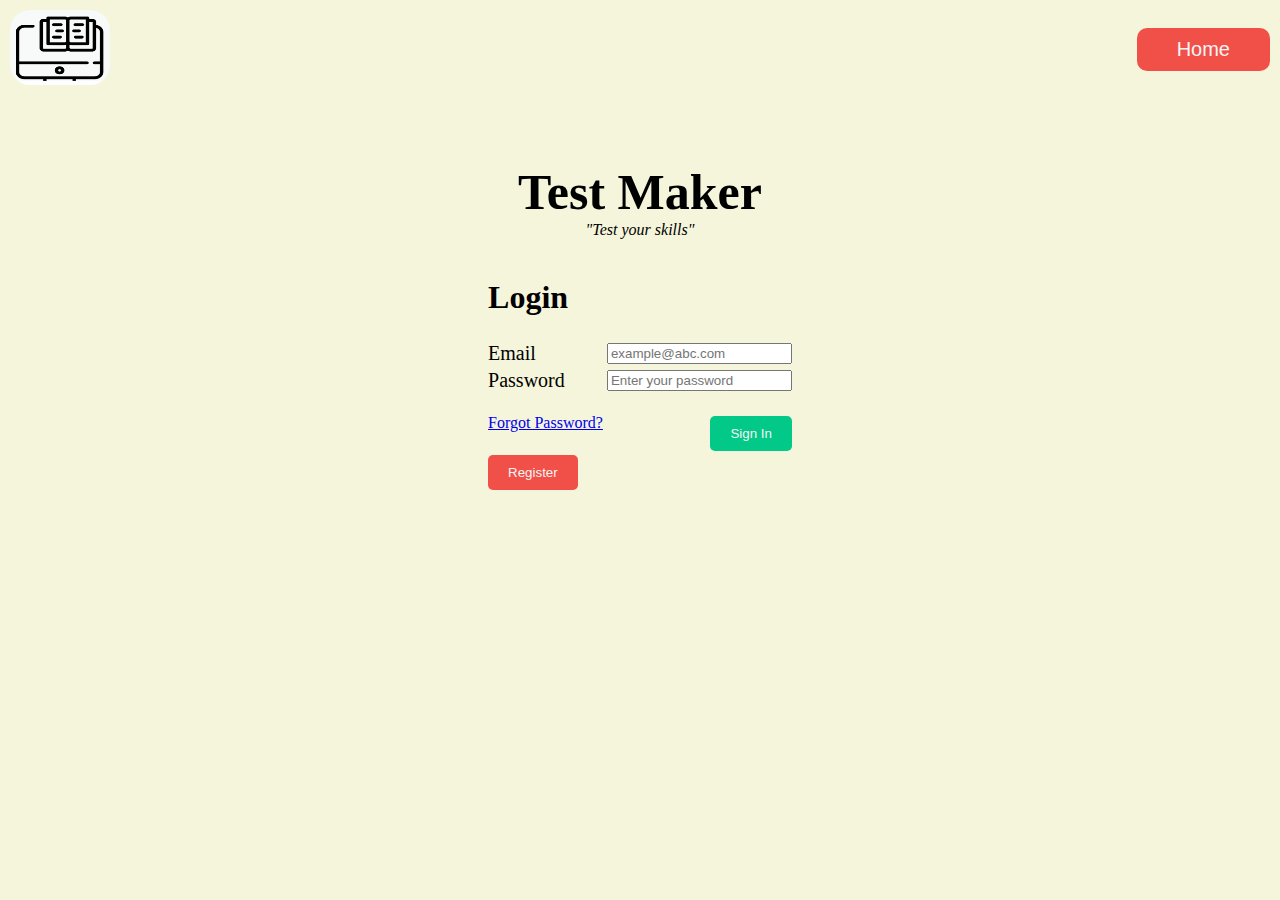
<file: src/main/resources/static/login.html>
<!DOCTYPE html>
<html lang="en" xmlns:th="http://www.thymeleaf.org">

<head>
    <meta charset="UTF-8">
    <meta http-equiv="X-UA-Compatible" content="IE=edge">
    <meta name="viewport" content="width=device-width, initial-scale=1.0">
    <link rel="stylesheet" href="./style.css">
    <title>Register</title>
</head>

<body>
    <nav>
        <a href="http://localhost:8080/"><img src="./Project Logo.png" width="100px" height="75px" alt="Logo"></a>
        <a href="http://localhost:8080/"><button id="home-btn">Home</button></a>
    </nav>
    <header>
        <h1 class="heading">Test Maker</h1>
        <p><i>"Test your skills"</i></p>
    </header>
    <div class="register">
        <form action="./create_view_test.html" method="post">
            <table>
                <tr><td><h1>Login</h1></td></tr>
                
                <tr>
                    <td><label for="email">Email</label></td>
                    <td><input type="email" name="email" id="email" placeholder="example@abc.com"></td>
                </tr>
                <tr>
                    <td><label for="password">Password</label></td>
                    <td><input type="password" name="password" id="passwrd" placeholder="Enter your password"></td>
                </tr>
                
                <tr>
                    <td><a href="#">Forgot Password?</a></td>
                    <td><a href="./create_view_test.html"><button type="button" id="submit-login">Sign In</button></a></td>
                </tr>
                <tr>
                    <td>
                        <a href="./register.html"><button type="button" id="reg-login">Register</button></a>
                    </td>
                </tr>
                
            </table>
        </form>

    </div>

</body>

</html>
</file>
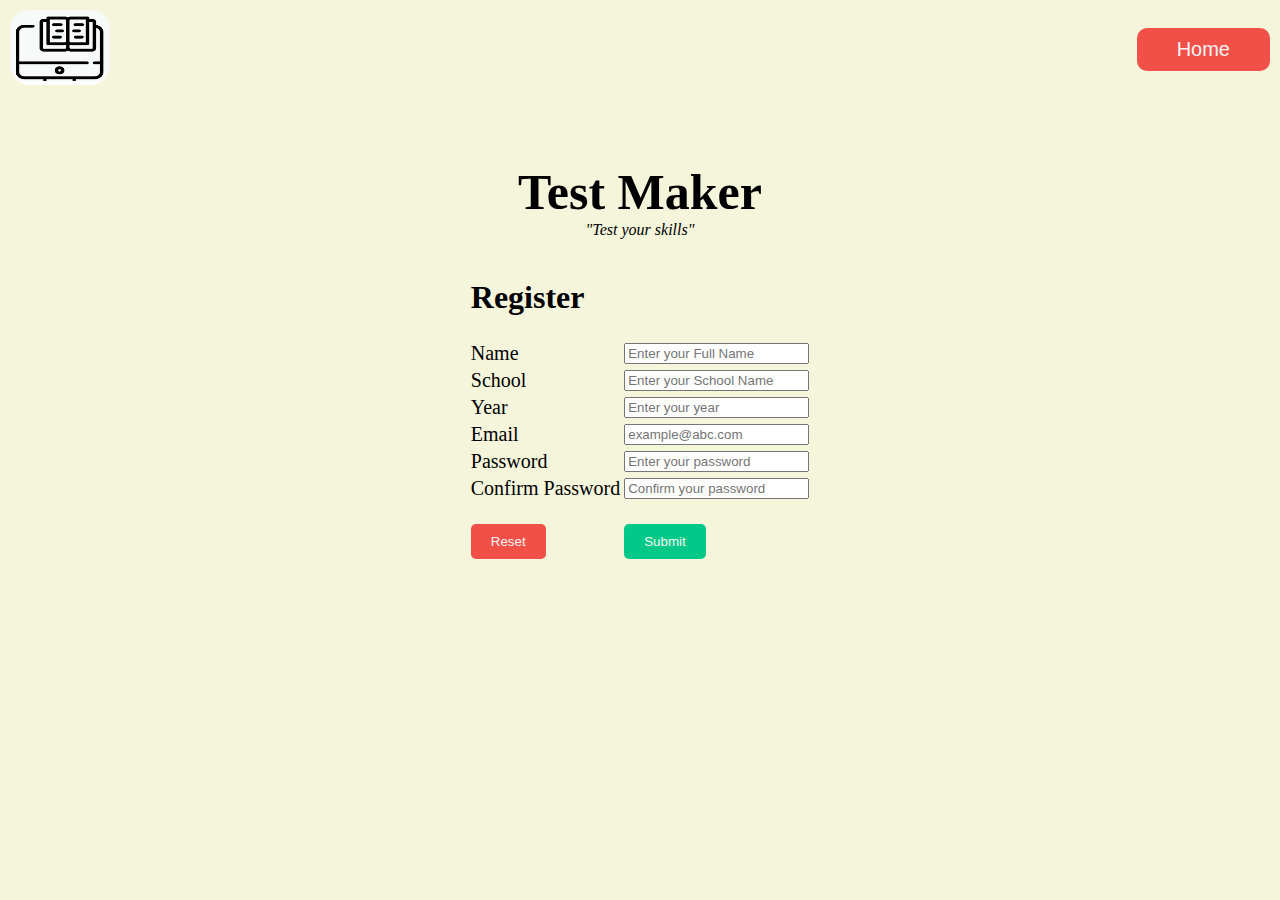
<file: src/main/resources/static/register.html>
<!DOCTYPE html>
<html lang="en">

<head>
    <meta charset="UTF-8">
    <meta http-equiv="X-UA-Compatible" content="IE=edge">
    <meta name="viewport" content="width=device-width, initial-scale=1.0">
    <link rel="stylesheet" href="./style.css">
    <title>Register</title>
</head>

<body>
    <nav>
        <a href="../index.html"><img src="./Project Logo.png" width="100px" height="75px" alt="Logo"></a>
        <a href="../index.html"><button id="home-btn">Home</button></a>
    </nav>
    <header>
        <h1 class="heading">Test Maker</h1>
        <p><i>"Test your skills"</i></p>
    </header>
    <div class="register">
        <form action="" method="post">
            <table>
                <tr><td><h1>Register</h1></td></tr>
                <tr>
                    <td><label for="name">Name</label></td>
                    <td>
                        <input type="text" placeholder="Enter your Full Name">
                    </td>
                </tr>
                <tr>
                    <td><label for="school">School</label></td>
                    <td><input type="text" placeholder="Enter your School Name"></td>
                </tr>
                <tr>
                    <td><label for="year">Year</label></td>
                    <td><input type="number" name="year" id="year" placeholder="Enter your year"></td>
                </tr>
                <tr>
                    <td><label for="email">Email</label></td>
                    <td><input type="email" name="email" id="email" placeholder="example@abc.com"></td>
                </tr>
                <tr>
                    <td><label for="password">Password</label></td>
                    <td><input type="password" name="password" id="passwrd" placeholder="Enter your password"></td>
                </tr>
                <tr>
                    <td><label for="confirm-password">Confirm Password</label></td>
                    <td><input type="password" name="confirm-password" id="confirm-password" placeholder="Confirm your password"></td>
                </tr>
                <tr>
                    <td><button type="reset" id="reset">Reset</button></td>
                    <td><button type="submit" id="submit">Submit</button></td>
                    
                </tr>
                
            </table>
        </form>

    </div>

</body>

</html>
</file>
<file: src/main/resources/static/style.css>
body{
    margin: 0;
    padding: 0;
    box-sizing: border-box;
    background-color: beige;
}
nav{
    display: flex;
    justify-content: space-between;
    padding: 10px 10px;
    align-items: center;
}
nav img{
    border-radius: 20px;
}
#home-btn{
    padding: 10px 40px;
    background-color: #F15048;
    color: whitesmoke;
    font-size: 20px;
    border: 0;
    border-radius: 10px;
}
header{
    text-align: center;
    margin-top: 5%;
}
header h1{
    font-size: 50px;
    margin: 0;
}
header p{
    margin-top: 0px;
}

.home-buttons{
    display: flex;
    justify-content: space-around;
    margin-top: 200px;
}
.home-btn, .test-options button{
    font-size: 30px;
    padding: 30px 50px;
    border-radius: 20px;
    border-color: transparent;
    color: whitesmoke;

}
.teacher-btn{
    background-color: #196BFF;
}
.student-btn{
    background-color: #03C988;
}
table{
    display: flex;
    justify-content: center;
}
table tr{
    margin-top: 30px;
}
table tr label{
    font-size: 20px;
}
#submit, #reset, #submit-login, #reg-login, #add-quest, #save-answers {
    padding: 10px 20px;
    border: 0;
    border-radius: 5px;
    color: whitesmoke;
    margin-top: 20px;
}
#submit{
    background-color: #03C988;
}
#reset, #reg-login{
    background-color: #F15048;
}

/* Login Page */
#submit-login{
    background-color: #03C988;
    float: right;
}
#reg-login{
    margin-top: 0;
}

/* Create/View/Edit Test Menu */

.test-options{
    display: flex;
    justify-content: space-around;
    position: relative;
    top: 300px;
}

#create-test{
    background-color: #03C988;
}
#view-test{
    background-color: #196BFF;
}


/* CreateTest Page */
.questions{
    display: flex;
    flex-direction: column;
    width: 70%;
    margin: 0 auto 5%;
    background-color: #A5F7E1;
    border-radius: 20px;
    padding: 20px;
}
.test-title{
    text-align: center;
}

.question-container{
    display: flex;
    flex-direction: column;
    justify-content: center;
    width: 90%;
    margin: 3% auto;
    background-color: #DBE1F1;
    padding: 10px;
    border-radius: 10px;
    
}
.question{
    margin: 20px;
    font-size: 20px;
    text-align: justify;
}
.answer-type button, .edit-questText{
    background-color: #96ADFC;
    color: whitesmoke;
    font-size: 15px;
    border-radius: 5px;
    border: 0;
    padding: 10px 20px;
}
#checkbox{
    margin: 0 20px;
}
#add-quest{
    background-color: #03C988;
}
.add-quest-btn, .save-answers-btn{
    display: flex;
    justify-content: end;

}

.multi-choice, .checkbox{
    margin-top: 20px;
    display: flex;
    justify-content: space-between ;
}
.quest-text-inp{
    margin: 20px 5px;
    border-radius: 10px;
    padding-left: 10px;
}
.question-cont{
    display: flex;
    justify-content: space-between;
}
.edit-questText{
    padding: 10px 20px ;
    align-self: center;
}


/* Student login Page */
.student-login-head{
    background-color: #196BFF;
    color: whitesmoke;
    width: 30%;
    margin: 0 auto;
    padding: 10px 20px;
    font-size: 30px;
    border-radius: 20px;
}

.test-code{
    width: 30%;
    margin: 5% auto;
}
.test-code input{
    width: 70%;
    padding: 10px 20px;
    border-radius: 10px;
    font-size: 20px;
}
.test-code button{
    background-color: #03C988;
    border-radius: 10px;
    border: 0px;
    padding: 12px 20px;
    color: whitesmoke;
    font-size: 20px;
}

#save-answers{
    background-color: #03C988;

}
</file>
